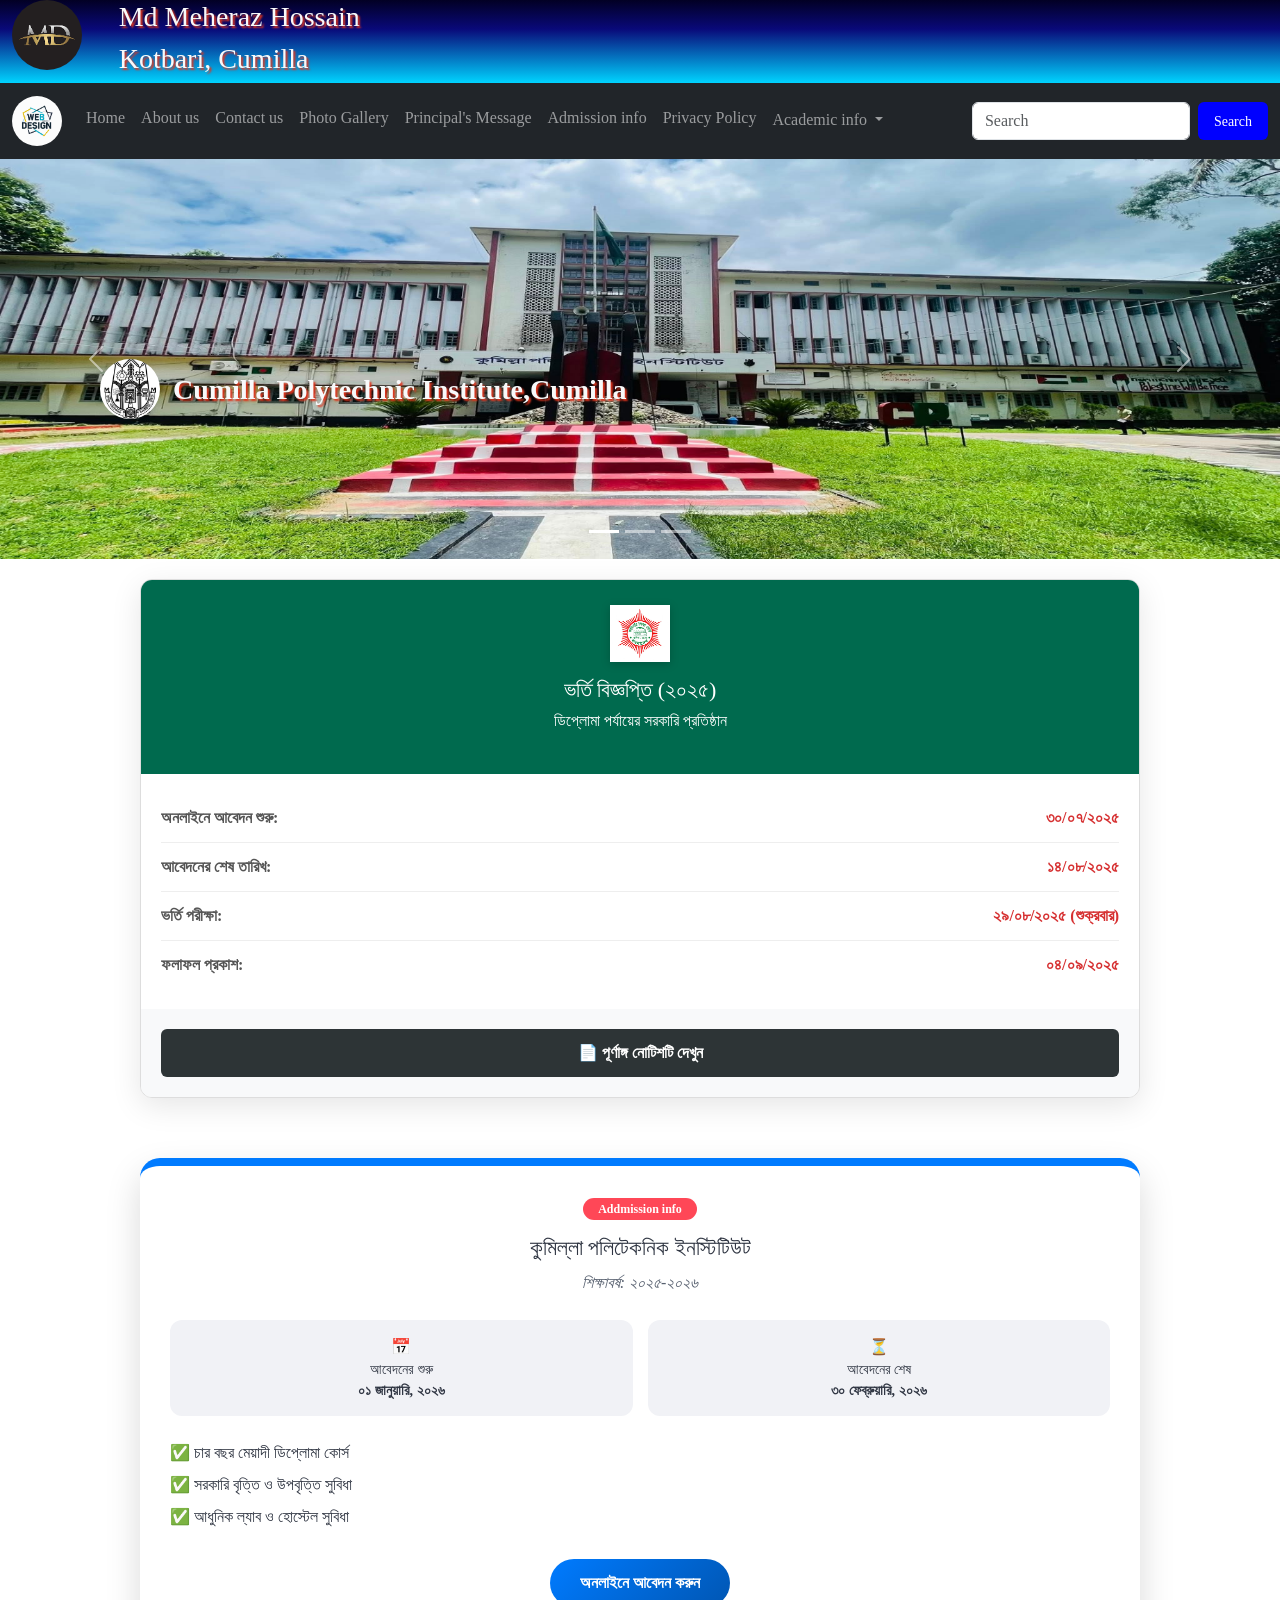
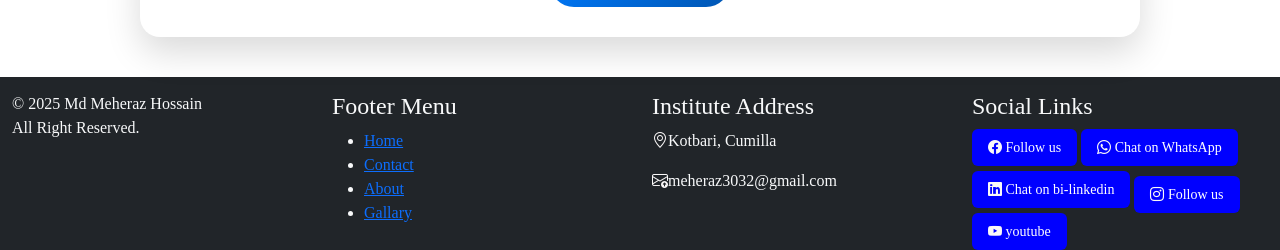
<file: Admission.html>
<!doctype html>
<html lang="en">

<head>
  <meta charset="utf-8">
  <meta name="viewport" content="width=device-width, initial-scale=1">
  <title>Project-01</title>
  <link rel="stylesheet" href="mehe.css">
  <link rel="stylesheet" href="https://cdn.jsdelivr.net/npm/bootstrap-icons@1.13.1/font/bootstrap-icons.min.css">
  <link href="https://cdn.jsdelivr.net/npm/bootstrap@5.3.8/dist/css/bootstrap.min.css" rel="stylesheet"
    integrity="sha384-sRIl4kxILFvY47J16cr9ZwB07vP4J8+LH7qKQnuqkuIAvNWLzeN8tE5YBujZqJLB" crossorigin="anonymous">

  <style>
    body {
      font-family: 'Times New Roman', Times, serif;
    }

    .card {
      width: 250px;
      background-color: #ffffff;
      border: 1px solid #dee2e6;
      border-radius: 12px;
      text-align: center;
      box-shadow: 0 3px 10px rgba(0, 0, 0, 0.1);
      padding-bottom: 15px;
      margin: 20px auto;
    }

    .card-header {
      background-color: blueviolet;
      color: #ffffff;
      font-size: 18px;
      font-weight: 600;
      padding: 10px;
      border-radius: 12px 12px 0 0;
    }

    .card img {
      width: 200px;
      height: 240px;
      border-radius: 10px;
      margin: 10px 24px;
    }

    .card h4 {
      font-size: 14px;
      margin: 10px 0;
      color: #333333;
    }

    .btn {
      background-color: blue;
      color: white;
      border: none;
      border-radius: 6px;
      padding: 8px 16px;
      cursor: pointer;
      font-size: 14px;
    }

    i.bi.bi {
      color: rgb(250, 248, 248);
    }

    i.bi-youtube {
      color: rgb(244, 247, 244);
    }

    .btn:hover {
      background-color: #00b4d8;
    }
  </style>
</head>



<body>
  <!-- Header Start Here -->
  <div class="container-fluid bgc">
    <div class="row">
      <div class="col-md-1">
        <img src="image/Logo.png" class="img-fluid rounded-pill" width="70" alt="">
      </div>
      <div class="col-md-11">
        <h3 class="text-light title">Md Meheraz Hossain</h3>
        <h3 class="text-light title">Kotbari, Cumilla</h3>
      </div>
    </div>
  </div>



  <!-- Navber Start Here -->
  <nav class="navbar navbar-expand-sm navbar-dark bg-dark canva  sticky-top mx-0">
    <div class="container-fluid">
      <a class="navbar-brand" href="javascript:void(0)"><img src="image/Logo-02.jpg" class="img-fluid rounded-pill"
          width="50" alt=""></a>
      <button class="navbar-toggler" type="button" data-bs-toggle="collapse" data-bs-target="#mynavbar">
        <span class="navbar-toggler-icon"></span>
      </button>
      <div class="collapse navbar-collapse" id="mynavbar">
        <ul class="navbar-nav me-auto">
          <li class="nav-item">
            <a class="nav-link" href="index.html">
              <h6>Home</h6>
            </a>
          </li>
          <li class="nav-item">
            <a class="nav-link" href="About.html">
              <h6>About us</h6>
            </a>
          </li>
          <li class="nav-item">
            <a class="nav-link" href="contact.html">
              <h6>Contact us</h6>
            </a>
          </li>
          <li class="nav-item">
            <a class="nav-link" href="photo-gallery.html">
              <h6>Photo Gallery</h6>
            </a>
          </li>
          <li class="nav-item">
            <a class="nav-link" href="principal.html">
              <h6>Principal's Message</h6>
            </a>
          <li class="nav-item">
            <a class="nav-link" href="Admission.html">
              <h6>Admission info</h6>
            </a>
          </li>
          <li class="nav-item">
            <a class="nav-link" href="privacy-policy.html">
              <h6>Privacy Policy</h6>
            </a>
          </li>
          <li class="nav-item dropdown">
            <a class="nav-link dropdown-toggle" href="#" role="button" data-bs-toggle="dropdown" aria-expanded="false">
              Academic info
            </a>
            <ul class="dropdown-menu">
              <li><a class="dropdown-item" href="calender.html">Academic Calender </a></li>
              <li><a class="dropdown-item" href="departments.html">Depertments</a></li>
              <li><a class="dropdown-item" href="faculty.html">Faculty Member</a></li>
              <li><a class="dropdown-item" href="Notice & News.html">Notice & News</a></li>
              <li>
                <hr class="dropdown-divider">
              </li>
              <li><a class="dropdown-item" href="#">Something else here</a></li>
            </ul>
          </li>
        </ul>
        <form class="d-flex">
          <input class="form-control me-2" type="text" placeholder="Search">
          <button class="btn btn-primary" type="button">Search</button>
        </form>
      </div>
    </div>
  </nav>
  <!-- Navber End Here -->



  <!-- Carousel -->
  <div class="position">
    <div id="demo" class="carousel slide banner" data-bs-ride="carousel">

      <!-- Indicators/dots -->
      <div class="carousel-indicators">
        <button type="button" data-bs-target="#demo" data-bs-slide-to="0" class="active"></button>
        <button type="button" data-bs-target="#demo" data-bs-slide-to="1"></button>
        <button type="button" data-bs-target="#demo" data-bs-slide-to="2"></button>
      </div>

      <!-- The slideshow/carousel -->
      <div class="carousel-inner logo_banner">
        <div class="carousel-item active">
          <img src="image/cpi1.jpg" alt="Los Angeles" class="d-block w-100" width="400" height="400">
        </div>
        <div class="carousel-item">
          <img src="image/cpi2.jpg" alt="Chicago" class="d-block w-100" width="400" height="400">
        </div>
        <div class="carousel-item">
          <img src="image/cpi3.jpg" alt="New York" class="d-block w-100" width="400" height="400">
        </div>
      </div>

      <!-- Left and right controls/icons -->
      <button class="carousel-control-prev" type="button" data-bs-target="#demo" data-bs-slide="prev">
        <span class="carousel-control-prev-icon"></span>
      </button>
      <button class="carousel-control-next" type="button" data-bs-target="#demo" data-bs-slide="next">
        <span class="carousel-control-next-icon"></span>
      </button>
    </div>

    <!-- Carousel end Here -->

    <div class="site_logo">
      <img src="image/Cumilla Logo.jpeg" width="60" height="60" class="img-fluid rounded-pill" alt="">
      <h3 class="text-light title">Cumilla Polytechnic Institute,Cumilla</h3>
    </div>
  </div>
  <div class="admission-wrapper">
    <div class="notice-card">
      <div class="card-top">
        <img src="image/BTEB.logo.jpg" alt="BTEB Logo" class="bteb-logo">
        <h3>ভর্তি বিজ্ঞপ্তি (২০২৫)</h3>
        <p>ডিপ্লোমা পর্যায়ের সরকারি প্রতিষ্ঠান</p>
      </div>

      <div class="card-content">
        <div class="info-row">
          <span class="label">অনলাইনে আবেদন শুরু:</span>
          <span class="value">৩০/০৭/২০২৫</span>
        </div>
        <div class="info-row">
          <span class="label">আবেদনের শেষ তারিখ:</span>
          <span class="value">১৪/০৮/২০২৫</span>
        </div>
        <div class="info-row">
          <span class="label">ভর্তি পরীক্ষা:</span>
          <span class="value">২৯/০৮/২০২৫ (শুক্রবার)</span>
        </div>
        <div class="info-row">
          <span class="label">ফলাফল প্রকাশ:</span>
          <span class="value">০৪/০৯/২০২৫</span>
        </div>
      </div>

      <div class="card-action">
        <a href="image/Govt_Polytechnic _Admission_Circular_2025.pdf" target="_blank" class="view-btn">
          📄 পূর্ণাঙ্গ নোটিশটি দেখুন
        </a>
      </div>
    </div>
  </div>

  <style>
    .admission-wrapper {
      display: flex;
      justify-content: center;
      padding: 20px;
    }

    .notice-card {
      background: #fff;
      width: 100%;
      max-width: 1000px;
      border-radius: 12px;
      box-shadow: 0 8px 30px rgba(0, 0, 0, 0.1);
      overflow: hidden;
      border: 1px solid #ddd;
    }

    .card-top {
      background: #006a4e;
      /* সবুজ থিম (সরকারি লোগোর সাথে মিল রেখে) */
      color: white;
      padding: 25px;
      text-align: center;
    }

    .bteb-logo {
      width: 60px;
      margin-bottom: 10px;
      filter: drop-shadow(0 2px 4px rgba(0, 0, 0, 0.2));
    }

    .card-top h3 {
      margin: 5px 0;
      font-size: 22px;
    }

    .card-content {
      padding: 20px;
    }

    .info-row {
      display: flex;
      justify-content: space-between;
      padding: 12px 0;
      border-bottom: 1px solid #eee;
    }

    .info-row:last-child {
      border-bottom: none;
    }

    .label {
      font-weight: 600;
      color: #555;
    }

    .value {
      color: #d63031;
      font-weight: bold;
    }

    .card-action {
      padding: 20px;
      background: #f8f9fa;
      text-align: center;
    }

    .view-btn {
      display: block;
      background: #2d3436;
      color: white;
      text-decoration: none;
      padding: 12px;
      border-radius: 6px;
      font-weight: bold;
      transition: 0.3s;
    }

    .view-btn:hover {
      background: #000;
      transform: scale(1.02);
    }
  </style>
  <div class="admission-container">
    <div class="admission-placard">
      <div class="badge">Addmission info</div>
      <h2 class="college-name">কুমিল্লা পলিটেকনিক ইনস্টিটিউট</h2>
      <p class="session-text">শিক্ষাবর্ষ: ২০২৫-২০২৬</p>

      <div class="info-grid">
        <div class="info-box">
          <span class="icon">📅</span>
          <p>আবেদনের শুরু<br><strong>০১ জানুয়ারি, ২০২৬</strong></p>
        </div>
        <div class="info-box">
          <span class="icon">⏳</span>
          <p>আবেদনের শেষ<br><strong>৩০ ফেব্রুয়ারি, ২০২৬</strong></p>
        </div>
      </div>

      <ul class="features">
        <li>✅ চার বছর মেয়াদী ডিপ্লোমা কোর্স</li>
        <li>✅ সরকারি বৃত্তি ও উপবৃত্তি সুবিধা</li>
        <li>✅ আধুনিক ল্যাব ও হোস্টেল সুবিধা</li>
      </ul>

      <a href="#" class="apply-now-btn">অনলাইনে আবেদন করুন</a>
    </div>
  </div>

  <style>
    .admission-container {
      display: flex;
      justify-content: center;
      align-items: center;
      padding: 40px 20px;
    }

    .admission-placard {
      background: #ffffff;
      width: 100%;
      max-width: 1000px;
      border-radius: 20px;
      box-shadow: 0 15px 35px rgba(0, 0, 0, 0.15);
      padding: 30px;
      text-align: center;
      position: relative;
      border-top: 8px solid #007bff;
      /* আপনার সাইডবারের কালারের সাথে মিল রেখে */
    }

    .badge {
      background: #ff4757;
      color: white;
      padding: 5px 15px;
      border-radius: 50px;
      display: inline-block;
      font-weight: bold;
      margin-bottom: 15px;
      animation: pulse 2s infinite;
    }

    @keyframes pulse {
      0% {
        transform: scale(1);
      }

      50% {
        transform: scale(1.05);
      }

      100% {
        transform: scale(1);
      }
    }

    .college-name {
      color: #2f3542;
      margin: 0 0 10px 0;
      font-size: 22px;
    }

    .session-text {
      color: #57606f;
      font-style: italic;
      margin-bottom: 25px;
    }

    .info-grid {
      display: grid;
      grid-template-columns: 1fr 1fr;
      gap: 15px;
      margin-bottom: 25px;
    }

    .info-box {
      background: #f1f2f6;
      padding: 15px;
      border-radius: 12px;
    }

    .info-box p {
      margin: 0;
      font-size: 14px;
      color: #2f3542;
    }

    .features {
      list-style: none;
      padding: 0;
      text-align: left;
      margin-bottom: 30px;
    }

    .features li {
      margin-bottom: 8px;
      color: #2f3542;
      font-weight: 500;
    }

    .apply-now-btn {
      background: linear-gradient(135deg, #007bff, #0056b3);
      color: white;
      text-decoration: none;
      padding: 12px 30px;
      border-radius: 30px;
      font-weight: bold;
      display: inline-block;
      transition: 0.3s;
    }

    .apply-now-btn:hover {
      transform: translateY(-3px);
      box-shadow: 0 5px 15px rgba(0, 123, 255, 0.4);
    }
  </style>
  <!-- Footer Start Here -->
  <div class="container-fluid bg-dark text-light">
    <div class="row">
      <div style="margin-top: 15px;" class="col-md-3">
        © 2025 Md Meheraz Hossain
        <div>All Right Reserved.</div>
      </div>
      <div style="margin-top: 15px;" class="col-md-3">
        <h4>Footer Menu</h4>
        <ul>

          <li><a href="index.html">Home</a></li>
          <li><a href="contact.html">Contact</a></li>
          <li><a href="about.html">About</a></li>
          <li><a href="photo-gallery.html">Gallary</a></li>
        </ul>
      </div>
      <div style="margin-top: 15px;" class="col-md-3">
        <h4>Institute Address</h4>
        <p><i class="bi bi-geo-alt"></i>Kotbari, Cumilla</p>
        <p><i class="bi bi-envelope-arrow-up"></i>meheraz3032@gmail.com</p>
      </div>
      <div style="margin-top: 15px;" class="col-md-3">

        <h4>Social Links</h4>

        <a href="https://www.facebook.com/me/" target="_blank" class="btn btn-success">
          <i class="bi bi-facebook"></i> Follow us</a>

        <a href="https://wa.me/+8801747613278" target="_blank" class="btn btn-success">
          <i class="bi bi-whatsapp"></i> Chat on WhatsApp</a>

        <a href="https://www.linkedin.com/in/mehe-raz-795b04396/" target="_blank" class="btn btn-success">
          <i class="bi bi-linkedin"></i> Chat on bi-linkedin</a>

        <a style="margin-top: 10px;" href="https://www.instagram.com/meheraz_hossan_30/?__pwa=1#" target="_blank"
          class="btn btn-success">
          <i class="bi bi-instagram"></i> Follow us</a>

        <a href="https://www.youtube.com/@Md.MeherazHossain-30" target="_blank" class="btn btn-success">
          <i class="bi bi-youtube"></i> youtube</a>

      </div>
    </div>
  </div>

  <script src="https://cdn.jsdelivr.net/npm/bootstrap@5.3.8/dist/js/bootstrap.bundle.min.js"
    integrity="sha384-FKyoEForCGlyvwx9Hj09JcYn3nv7wiPVlz7YYwJrWVcXK/BmnVDxM+D2scQbITxI"
    crossorigin="anonymous"></script>
</body>

</html>
</file>
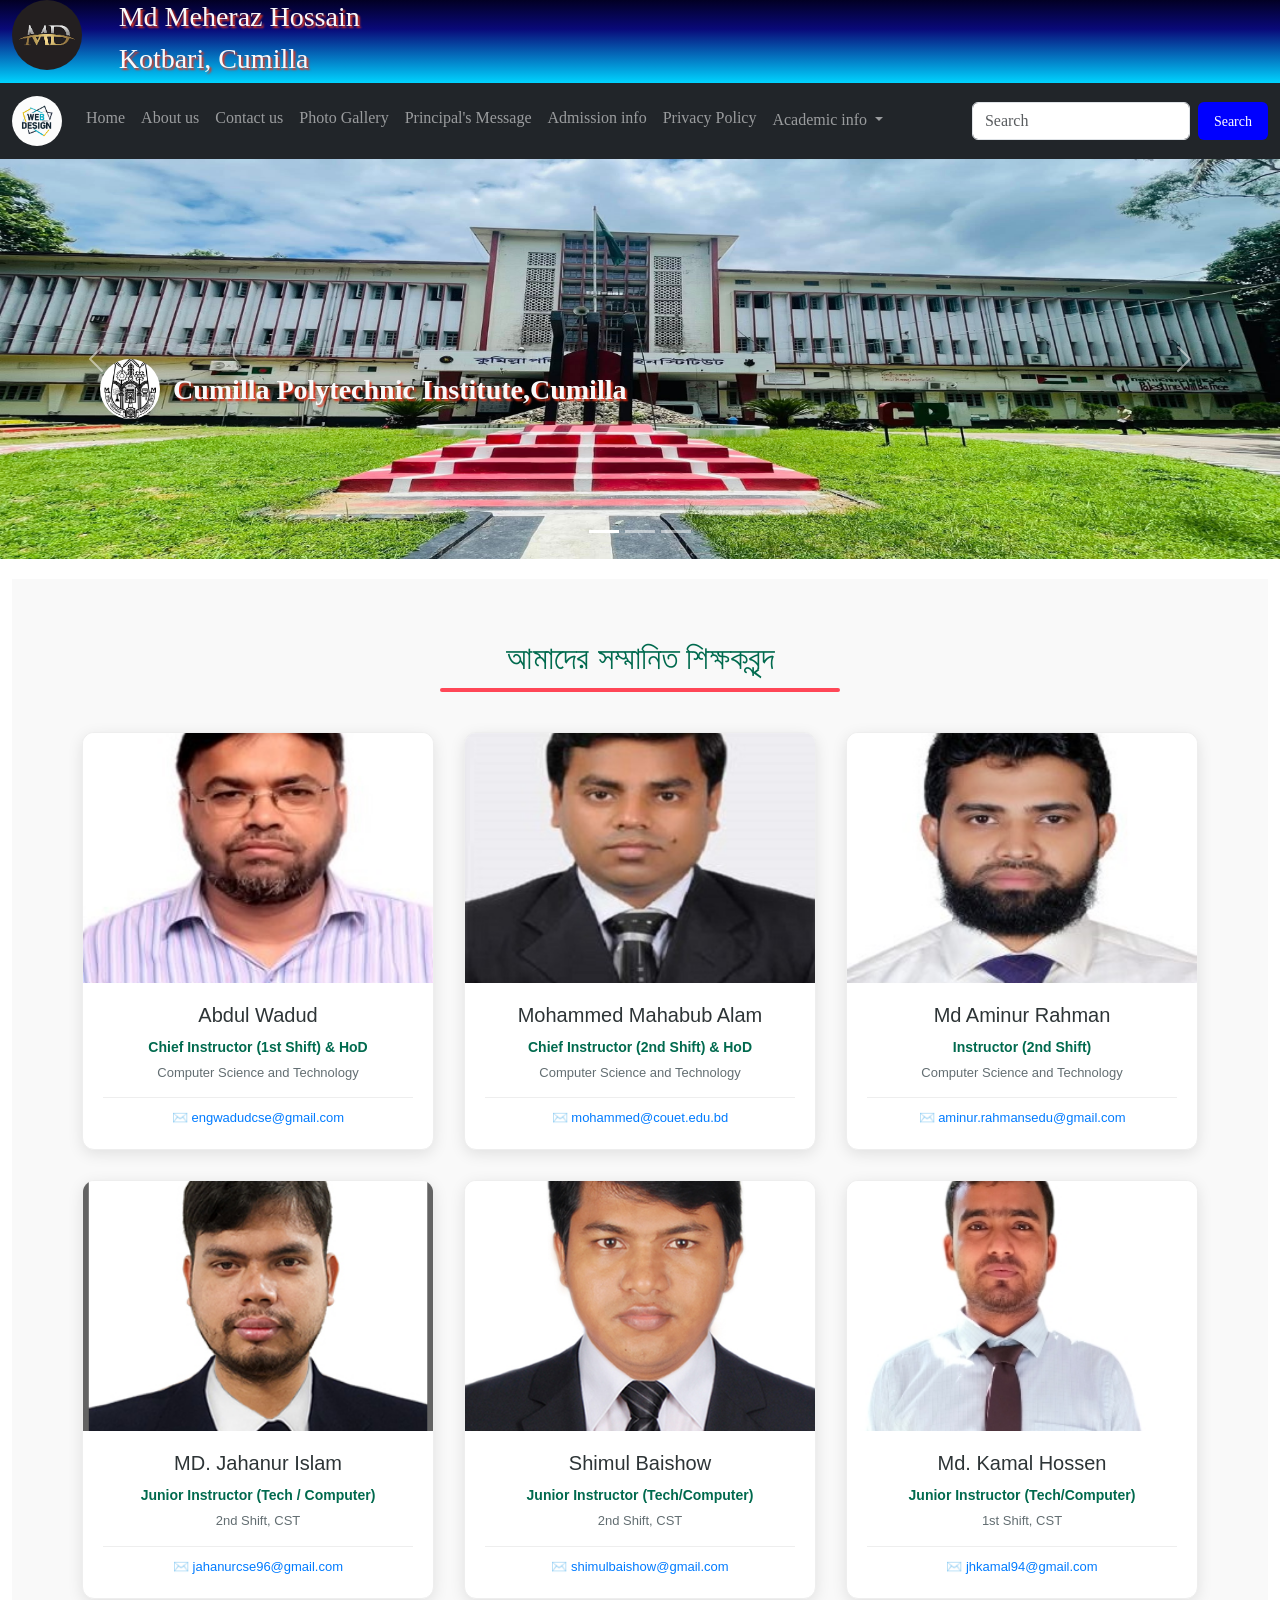
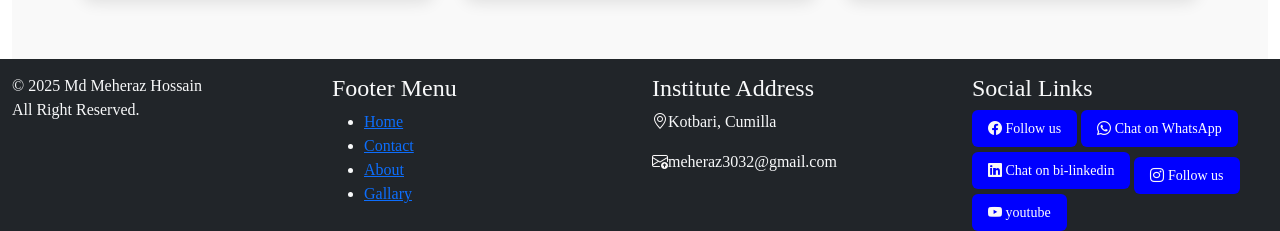
<file: faculty.html>
<!doctype html>
<html lang="en">

<head>
  <meta charset="utf-8">
  <meta name="viewport" content="width=device-width, initial-scale=1">
  <title>Project-01</title>
  <link rel="stylesheet" href="mehe.css">
  <link rel="stylesheet" href="https://cdnjs.cloudflare.com/ajax/libs/font-awesome/6.0.0/css/all.min.css">
  <link rel="stylesheet" href="https://cdn.jsdelivr.net/npm/bootstrap-icons@1.13.1/font/bootstrap-icons.min.css">
  <link href="https://cdn.jsdelivr.net/npm/bootstrap@5.3.8/dist/css/bootstrap.min.css" rel="stylesheet"
    integrity="sha384-sRIl4kxILFvY47J16cr9ZwB07vP4J8+LH7qKQnuqkuIAvNWLzeN8tE5YBujZqJLB" crossorigin="anonymous">

  <style>
    body {
      font-family: 'Times New Roman', Times, serif;
    }

    .card {
      width: 250px;
      background-color: #ffffff;
      border: 1px solid #dee2e6;
      border-radius: 12px;
      text-align: center;
      box-shadow: 0 3px 10px wheat;
      padding-bottom: 15px;
      margin: 20px auto;
    }

    .card-header {
      background-color: blueviolet;
      color: white;
      font-size: 18px;
      font-weight: 600;
      padding: 10px;
      border-radius: 12px 12px 0 0;
    }

    .card img {
      width: 80%;
      height: 240px;
      border-radius: 10px;
      margin: 10px 24px;
    }

    .card h4 {
      font-size: 14px;
      margin: 10px 0;
      color: #333333;
    }

    .btn {
      background-color: blue;
      color: white;
      border: none;
      border-radius: 6px;
      padding: 8px 16px;
      cursor: pointer;
      font-size: 14px;
    }

    i.bi.bi {
      color: rgb(250, 248, 248);
    }

    i.bi-youtube {
      color: rgb(244, 247, 244);
    }

    .btn:hover {
      background-color: #00b4d8;
    }
  </style>
</head>



<body>
  <!-- Header Start Here -->
  <div class="container-fluid bgc">
    <div class="row">
      <div class="col-md-1">
        <img src="image/Logo.png" class="img-fluid rounded-pill" width="70" alt="">
      </div>
      <div class="col-md-11">
        <h3 class="text-light title">Md Meheraz Hossain</h3>
        <h3 class="text-light title">Kotbari, Cumilla</h3>
      </div>
    </div>
  </div>



  <!-- Navber Start Here -->
  <nav class="navbar navbar-expand-sm navbar-dark bg-dark canva  sticky-top mx-0">
    <div class="container-fluid">
      <a class="navbar-brand" href="javascript:void(0)"><img src="image/Logo-02.jpg" class="img-fluid rounded-pill"
          width="50" alt=""></a>
      <button class="navbar-toggler" type="button" data-bs-toggle="collapse" data-bs-target="#mynavbar">
        <span class="navbar-toggler-icon"></span>
      </button>
      <div class="collapse navbar-collapse" id="mynavbar">
        <ul class="navbar-nav me-auto">
          <li class="nav-item">
            <a class="nav-link" href="index.html">
              <h6>Home</h6>
            </a>
          </li>
          <li class="nav-item">
            <a class="nav-link" href="About.html">
              <h6>About us</h6>
            </a>
          </li>
          <li class="nav-item">
            <a class="nav-link" href="contact.html">
              <h6>Contact us</h6>
            </a>
          </li>
          <li class="nav-item">
            <a class="nav-link" href="photo-gallery.html">
              <h6>Photo Gallery</h6>
            </a>
          </li>
          <li class="nav-item">
            <a class="nav-link" href="principal.html">
              <h6>Principal's Message</h6>
            </a>
          </li>
          <li class="nav-item">
            <a class="nav-link" href="Admission.html">
              <h6>Admission info</h6>
            </a>
          </li>
          <li class="nav-item">
            <a class="nav-link" href="privacy-policy.html">
              <h6>Privacy Policy</h6>
            </a>
          </li>
          <li class="nav-item dropdown">
            <a class="nav-link dropdown-toggle" href="#" role="button" data-bs-toggle="dropdown" aria-expanded="false">
              Academic info
            </a>

            <ul class="dropdown-menu">
              <li><a class="dropdown-item" href="calender.html">Academic Calender </a></li>
              <li><a class="dropdown-item" href="departments.html">Depertments</a></li>
              <li><a class="dropdown-item" href="faculty.html">Faculty Member</a></li>
              <li><a class="dropdown-item" href="Notice & News.html">Notice & News</a></li>
              <li>
                <hr class="dropdown-divider">
              </li>
              <li><a class="dropdown-item" href="#">Something else here</a></li>
            </ul>
          </li>
        </ul>

        <form class="d-flex">
          <input class="form-control me-2" type="text" placeholder="Search">
          <button class="btn btn-primary" type="button">Search</button>
        </form>
      </div>
    </div>
  </nav>
  <!-- Navber End Here -->



  <!-- Carousel -->
  <div class="position">
    <div id="demo" class="carousel slide banner" data-bs-ride="carousel">

      <!-- Indicators/dots -->
      <div class="carousel-indicators">
        <button type="button" data-bs-target="#demo" data-bs-slide-to="0" class="active"></button>
        <button type="button" data-bs-target="#demo" data-bs-slide-to="1"></button>
        <button type="button" data-bs-target="#demo" data-bs-slide-to="2"></button>
      </div>

      <!-- The slideshow/carousel -->
      <div class="carousel-inner logo_banner">
        <div class="carousel-item active">
          <img src="image/cpi1.jpg" alt="Los Angeles" class="d-block w-100" width="400" height="400">
        </div>
        <div class="carousel-item">
          <img src="image/cpi2.jpg" alt="Chicago" class="d-block w-100" width="400" height="400">
        </div>
        <div class="carousel-item">
          <img src="image/cpi3.jpg" alt="New York" class="d-block w-100" width="400" height="400">
        </div>
      </div>

      <!-- Left and right controls/icons -->
      <button class="carousel-control-prev" type="button" data-bs-target="#demo" data-bs-slide="prev">
        <span class="carousel-control-prev-icon"></span>
      </button>
      <button class="carousel-control-next" type="button" data-bs-target="#demo" data-bs-slide="next">
        <span class="carousel-control-next-icon"></span>
      </button>
    </div>

    <!-- Carousel end Here -->

    <div class="site_logo">
      <img src="image/Cumilla Logo.jpeg" width="60" height="60" class="img-fluid rounded-pill" alt="">
      <h3 class="text-light title">Cumilla Polytechnic Institute,Cumilla </h3>
    </div>
  </div>

  <div class="container-fluid" style="margin-top: 20px;">
            <div class="row">
                <div class="col-sm-12">
                    <div class="faculty-section">
    <div class="container">
        <h2 class="section-title">আমাদের সম্মানিত শিক্ষকবৃন্দ</h2>
        <div class="underline"></div>

        <div class="faculty-grid">
            <div class="faculty-card">
                <div class="image-box">
                    <img src="image/wadud.sir.jpg" alt="Abdul Wadud">
                </div>
                <div class="faculty-info">
                    <h3>Abdul Wadud</h3>
                    <p class="role">Chief Instructor (1st Shift) & HoD</p>
                    <p class="dept">Computer Science and Technology</p>
                    <a href="mailto:engwadudcse@gmail.com" class="email-link">✉️ engwadudcse@gmail.com</a>
                </div>
            </div>

            <div class="faculty-card">
                <div class="image-box">
                    <img src="image/mahbub.sir.jpg" alt="Mohammed Mahabub Alam">
                </div>
                <div class="faculty-info">
                    <h3>Mohammed Mahabub Alam</h3>
                    <p class="role">Chief Instructor (2nd Shift) & HoD</p>
                    <p class="dept">Computer Science and Technology</p>
                    <a href="mailto:mohammed@couet.edu.bd" class="email-link">✉️ mohammed@couet.edu.bd</a>
                </div>
            </div>

            <div class="faculty-card">
                <div class="image-box">
                    <img src="image/amin.sir.jpg" alt="Md Aminur Rahman">
                </div>
                <div class="faculty-info">
                    <h3>Md Aminur Rahman</h3>
                    <p class="role">Instructor (2nd Shift)</p>
                    <p class="dept">Computer Science and Technology</p>
                    <a href="mailto:aminur.rahmansedu@gmail.com" class="email-link">✉️ aminur.rahmansedu@gmail.com</a>
                </div>
            </div>

            <div class="faculty-card">
                <div class="image-box">
                    <img src="image/jahanur.sir.jpg" alt="MD. Jahanur Islam">
                </div>
                <div class="faculty-info">
                    <h3>MD. Jahanur Islam</h3>
                    <p class="role">Junior Instructor (Tech / Computer)</p>
                    <p class="dept">2nd Shift, CST</p>
                    <a href="mailto:jahanurcse96@gmail.com" class="email-link">✉️ jahanurcse96@gmail.com</a>
                </div>
            </div>

            <div class="faculty-card">
                <div class="image-box">
                    <img src="image/shimul.sir.jpg" alt="Shimul Baishow">
                </div>
                <div class="faculty-info">
                    <h3>Shimul Baishow</h3>
                    <p class="role">Junior Instructor (Tech/Computer)</p>
                    <p class="dept">2nd Shift, CST</p>
                    <a href="mailto:shimulbaishow@gmail.com" class="email-link">✉️ shimulbaishow@gmail.com</a>
                </div>
            </div>

            <div class="faculty-card">
                <div class="image-box">
                    <img src="image/kamal.sir.jpg" alt="Md. Kamal Hossen">
                </div>
                <div class="faculty-info">
                    <h3>Md. Kamal Hossen</h3>
                    <p class="role">Junior Instructor (Tech/Computer)</p>
                    <p class="dept">1st Shift, CST</p>
                    <a href="mailto:jhkamal94@gmail.com" class="email-link">✉️ jhkamal94@gmail.com</a>
                </div>
            </div>
        </div>
    </div>
</div>
                    </div>

                    <style>
    .faculty-section {
        padding: 60px 20px;
        background-color: #f9f9f9;
        font-family: 'Segoe UI', Tahoma, Geneva, Verdana, sans-serif;
    }

    .section-title {
        text-align: center;
        color: #006a4e;
        font-size: 32px;
        margin-bottom: 10px;
    }

    .underline {
        width: 400px;
        height: 4px;
        background: #ff4757;
        margin: 0 auto 40px;
        border-radius: 2px;
    }

    .faculty-grid {
        display: grid;
        grid-template-columns: repeat(auto-fit, minmax(280px, 1fr));
        gap: 30px;
        max-width: 1200px;
        margin: 0 auto;
    }

    .faculty-card {
        background: #fff;
        border-radius: 12px;
        overflow: hidden;
        box-shadow: 0 4px 15px rgba(0,0,0,0.1);
        transition: transform 0.3s ease, box-shadow 0.3s ease;
        text-align: center;
        border: 1px solid #eee;
    }

    .faculty-card:hover {
        transform: translateY(-10px);
        box-shadow: 0 10px 25px rgba(0,0,0,0.15);
    }

    .image-box {
        width: 100%;
        height: 250px;
        overflow: hidden;
        background: #f0f0f0;
    }

    .image-box img {
        width: 100%;
        height: 100%;
        object-fit: cover; /* ছবি যেন ফেটে না যায় বা চ্যাপ্টা না হয় */
        transition: transform 0.5s ease;
    }

    .faculty-card:hover .image-box img {
        transform: scale(1.1);
    }

    .faculty-info {
        padding: 20px;
    }

    .faculty-info h3 {
        margin: 0 0 10px;
        font-size: 20px;
        color: #2d3436;
    }

    .role {
        color: #006a4e;
        font-weight: bold;
        margin: 0;
        font-size: 14px;
    }

    .dept {
        color: #636e72;
        font-size: 13px;
        margin: 5px 0 15px;
    }

    .email-link {
        display: inline-block;
        color: #007bff;
        text-decoration: none;
        font-size: 13px;
        border-top: 1px solid #eee;
        padding-top: 10px;
        width: 100%;
    }

    .email-link:hover {
        color: #0056b3;
        text-decoration: underline;
    }

    /* মোবাইল স্ক্রিনের জন্য */
    @media (max-width: 600px) {
        .faculty-grid {
            grid-template-columns: 1fr;
        }
    }
</style>

  <!-- Footer Start Here -->
  <div class="container-fluid bg-dark text-light">
    <div class="row">
      <div style="margin-top: 15px;" class="col-md-3">
        © 2025 Md Meheraz Hossain
        <div>All Right Reserved.</div>
      </div>
      <div style="margin-top: 15px;" class="col-md-3">
        <h4>Footer Menu</h4>
        <ul>

          <li><a href="index.html">Home</a></li>
          <li><a href="contact.html">Contact</a></li>
          <li><a href="about.html">About</a></li>
          <li><a href="photo-gallery.html">Gallary</a></li>
        </ul>
      </div>
      <div style="margin-top: 15px;" class="col-md-3">
        <h4>Institute Address</h4>
        <p><i class="bi bi-geo-alt"></i>Kotbari, Cumilla</p>
        <p><i class="bi bi-envelope-arrow-up"></i>meheraz3032@gmail.com</p>
      </div>
      <div style="margin-top: 15px;" class="col-md-3">

        <h4>Social Links</h4>

        <a href="https://www.facebook.com/me/" target="_blank" class="btn btn-success">
          <i class="bi bi-facebook"></i> Follow us</a>

        <a href="https://wa.me/+8801747613278" target="_blank" class="btn btn-success">
          <i class="bi bi-whatsapp"></i> Chat on WhatsApp</a>

        <a href="https://www.linkedin.com/in/mehe-raz-795b04396/" target="_blank" class="btn btn-success">
          <i class="bi bi-linkedin"></i> Chat on bi-linkedin</a>

        <a style="margin-top: 10px;" href="https://www.instagram.com/meheraz_hossan_30/?__pwa=1#" target="_blank"
          class="btn btn-success">
          <i class="bi bi-instagram"></i> Follow us</a>

        <a href="https://www.youtube.com/@Md.MeherazHossain-30" target="_blank" class="btn btn-success">
          <i class="bi bi-youtube"></i> youtube</a>

      </div>
    </div>
  </div>

  <script src="https://cdn.jsdelivr.net/npm/bootstrap@5.3.8/dist/js/bootstrap.bundle.min.js"
    integrity="sha384-FKyoEForCGlyvwx9Hj09JcYn3nv7wiPVlz7YYwJrWVcXK/BmnVDxM+D2scQbITxI"
    crossorigin="anonymous"></script>
</body>

</html>
</file>
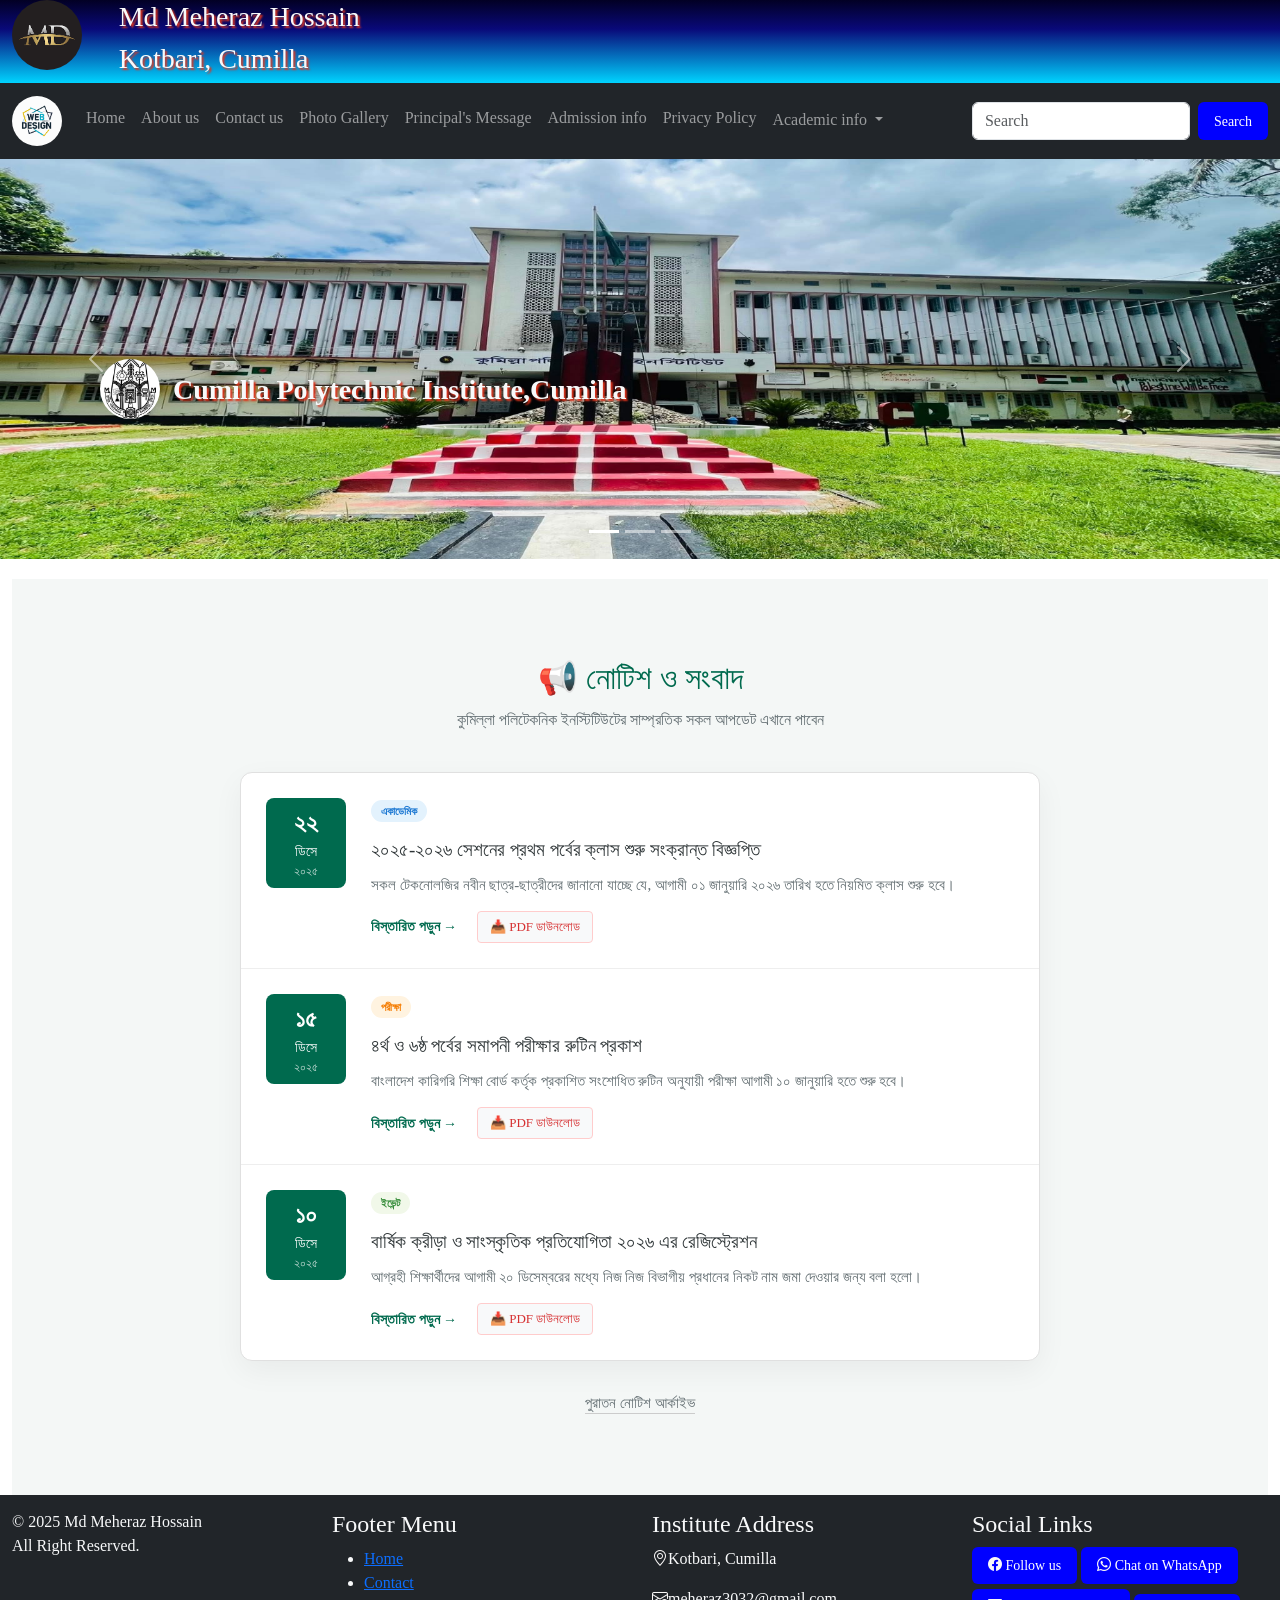
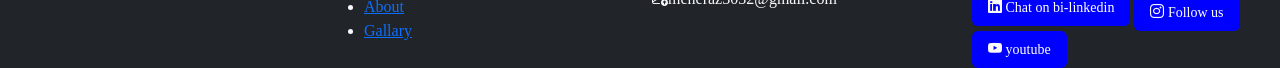
<file: Notice & News.html>
<!doctype html>
<html lang="en">

<head>
  <meta charset="utf-8">
  <meta name="viewport" content="width=device-width, initial-scale=1">
  <title>Project-01</title>
  <link rel="stylesheet" href="mehe.css">
  <link rel="stylesheet" href="https://cdnjs.cloudflare.com/ajax/libs/font-awesome/6.0.0/css/all.min.css">
  <link rel="stylesheet" href="https://cdn.jsdelivr.net/npm/bootstrap-icons@1.13.1/font/bootstrap-icons.min.css">
  <link href="https://cdn.jsdelivr.net/npm/bootstrap@5.3.8/dist/css/bootstrap.min.css" rel="stylesheet"
    integrity="sha384-sRIl4kxILFvY47J16cr9ZwB07vP4J8+LH7qKQnuqkuIAvNWLzeN8tE5YBujZqJLB" crossorigin="anonymous">

  <style>
    body {
      font-family: 'Times New Roman', Times, serif;
    }

    .card {
      width: 250px;
      background-color: #ffffff;
      border: 1px solid #dee2e6;
      border-radius: 12px;
      text-align: center;
      box-shadow: 0 3px 10px wheat;
      padding-bottom: 15px;
      margin: 20px auto;
    }

    .card-header {
      background-color: blueviolet;
      color: white;
      font-size: 18px;
      font-weight: 600;
      padding: 10px;
      border-radius: 12px 12px 0 0;
    }

    .card img {
      width: 80%;
      height: 240px;
      border-radius: 10px;
      margin: 10px 24px;
    }

    .card h4 {
      font-size: 14px;
      margin: 10px 0;
      color: #333333;
    }

    .btn {
      background-color: blue;
      color: white;
      border: none;
      border-radius: 6px;
      padding: 8px 16px;
      cursor: pointer;
      font-size: 14px;
    }

    i.bi.bi {
      color: rgb(250, 248, 248);
    }

    i.bi-youtube {
      color: rgb(244, 247, 244);
    }

    .btn:hover {
      background-color: #00b4d8;
    }
  </style>
</head>



<body>
  <!-- Header Start Here -->
  <div class="container-fluid bgc">
    <div class="row">
      <div class="col-md-1">
        <img src="image/Logo.png" class="img-fluid rounded-pill" width="70" alt="">
      </div>
      <div class="col-md-11">
        <h3 class="text-light title">Md Meheraz Hossain</h3>
        <h3 class="text-light title">Kotbari, Cumilla</h3>
      </div>
    </div>
  </div>



  <!-- Navber Start Here -->
  <nav class="navbar navbar-expand-sm navbar-dark bg-dark canva  sticky-top mx-0">
    <div class="container-fluid">
      <a class="navbar-brand" href="javascript:void(0)"><img src="image/Logo-02.jpg" class="img-fluid rounded-pill"
          width="50" alt=""></a>
      <button class="navbar-toggler" type="button" data-bs-toggle="collapse" data-bs-target="#mynavbar">
        <span class="navbar-toggler-icon"></span>
      </button>
      <div class="collapse navbar-collapse" id="mynavbar">
        <ul class="navbar-nav me-auto">
          <li class="nav-item">
            <a class="nav-link" href="index.html">
              <h6>Home</h6>
            </a>
          </li>
          <li class="nav-item">
            <a class="nav-link" href="About.html">
              <h6>About us</h6>
            </a>
          </li>
          <li class="nav-item">
            <a class="nav-link" href="contact.html">
              <h6>Contact us</h6>
            </a>
          </li>
          <li class="nav-item">
            <a class="nav-link" href="photo-gallery.html">
              <h6>Photo Gallery</h6>
            </a>
          </li>
          <li class="nav-item">
            <a class="nav-link" href="principal.html">
              <h6>Principal's Message</h6>
            </a>
          </li>
          <li class="nav-item">
            <a class="nav-link" href="Admission.html">
              <h6>Admission info</h6>
            </a>
          </li>
          <li class="nav-item">
            <a class="nav-link" href="privacy-policy.html">
              <h6>Privacy Policy</h6>
            </a>
          </li>
          <li class="nav-item dropdown">
            <a class="nav-link dropdown-toggle" href="#" role="button" data-bs-toggle="dropdown" aria-expanded="false">
              Academic info
            </a>

            <ul class="dropdown-menu">
              <li><a class="dropdown-item" href="calender.html">Academic Calender </a></li>
              <li><a class="dropdown-item" href="departments.html">Depertments</a></li>
              <li><a class="dropdown-item" href="faculty.html">Faculty Member</a></li>
              <li><a class="dropdown-item" href="Notice & News.html">Notice & News</a></li>
              <li>
                <hr class="dropdown-divider">
              </li>
              <li><a class="dropdown-item" href="#">Something else here</a></li>
            </ul>
          </li>
        </ul>

        <form class="d-flex">
          <input class="form-control me-2" type="text" placeholder="Search">
          <button class="btn btn-primary" type="button">Search</button>
        </form>
      </div>
    </div>
  </nav>
  <!-- Navber End Here -->



  <!-- Carousel -->
  <div class="position">
    <div id="demo" class="carousel slide banner" data-bs-ride="carousel">

      <!-- Indicators/dots -->
      <div class="carousel-indicators">
        <button type="button" data-bs-target="#demo" data-bs-slide-to="0" class="active"></button>
        <button type="button" data-bs-target="#demo" data-bs-slide-to="1"></button>
        <button type="button" data-bs-target="#demo" data-bs-slide-to="2"></button>
      </div>

      <!-- The slideshow/carousel -->
      <div class="carousel-inner logo_banner">
        <div class="carousel-item active">
          <img src="image/cpi1.jpg" alt="Los Angeles" class="d-block w-100" width="400" height="400">
        </div>
        <div class="carousel-item">
          <img src="image/cpi2.jpg" alt="Chicago" class="d-block w-100" width="400" height="400">
        </div>
        <div class="carousel-item">
          <img src="image/cpi3.jpg" alt="New York" class="d-block w-100" width="400" height="400">
        </div>
      </div>

      <!-- Left and right controls/icons -->
      <button class="carousel-control-prev" type="button" data-bs-target="#demo" data-bs-slide="prev">
        <span class="carousel-control-prev-icon"></span>
      </button>
      <button class="carousel-control-next" type="button" data-bs-target="#demo" data-bs-slide="next">
        <span class="carousel-control-next-icon"></span>
      </button>
    </div>

    <!-- Carousel end Here -->

    <div class="site_logo">
      <img src="image/Cumilla Logo.jpeg" width="60" height="60" class="img-fluid rounded-pill" alt="">
      <h3 class="text-light title">Cumilla Polytechnic Institute,Cumilla </h3>
    </div>
  </div>
  <!-- Main Content Start Here -->
  <div class="container-fluid" style="margin-top: 20px;">
    <div class="row">
      <div class="col-sm-12">
        <div class="notice-news-section">
          <div class="container">
            <div class="news-header">
              <h2><span class="icon">📢</span> নোটিশ ও সংবাদ</h2>
              <p>কুমিল্লা পলিটেকনিক ইনস্টিটিউটের সাম্প্রতিক সকল আপডেট এখানে পাবেন</p>
            </div>

            <div class="notice-board-card">

              <div class="notice-entry">
                <div class="date-badge">
                  <span class="day">২২</span>
                  <span class="month">ডিসে</span>
                  <span class="year">২০২৫</span>
                </div>
                <div class="notice-details">
                  <span class="category-tag academic">একাডেমিক</span>
                  <h3>২০২৫-২০২৬ সেশনের প্রথম পর্বের ক্লাস শুরু সংক্রান্ত বিজ্ঞপ্তি</h3>
                  <p>সকল টেকনোলজির নবীন ছাত্র-ছাত্রীদের জানানো যাচ্ছে যে, আগামী ০১ জানুয়ারি ২০২৬ তারিখ হতে নিয়মিত
                    ক্লাস শুরু হবে।</p>
                  <div class="notice-actions">
                    <a href="#" class="view-link">বিস্তারিত পড়ুন →</a>
                    <a href="#" class="download-pdf">📥 PDF ডাউনলোড</a>
                  </div>
                </div>
              </div>

              <div class="notice-entry">
                <div class="date-badge">
                  <span class="day">১৫</span>
                  <span class="month">ডিসে</span>
                  <span class="year">২০২৫</span>
                </div>
                <div class="notice-details">
                  <span class="category-tag exam">পরীক্ষা</span>
                  <h3>৪র্থ ও ৬ষ্ঠ পর্বের সমাপনী পরীক্ষার রুটিন প্রকাশ</h3>
                  <p>বাংলাদেশ কারিগরি শিক্ষা বোর্ড কর্তৃক প্রকাশিত সংশোধিত রুটিন অনুযায়ী পরীক্ষা আগামী ১০ জানুয়ারি হতে
                    শুরু হবে।</p>
                  <div class="notice-actions">
                    <a href="#" class="view-link">বিস্তারিত পড়ুন →</a>
                    <a href="#" class="download-pdf">📥 PDF ডাউনলোড</a>
                  </div>
                </div>
              </div>

              <div class="notice-entry">
                <div class="date-badge">
                  <span class="day">১০</span>
                  <span class="month">ডিসে</span>
                  <span class="year">২০২৫</span>
                </div>
                <div class="notice-details">
                  <span class="category-tag event">ইভেন্ট</span>
                  <h3>বার্ষিক ক্রীড়া ও সাংস্কৃতিক প্রতিযোগিতা ২০২৬ এর রেজিস্ট্রেশন</h3>
                  <p>আগ্রহী শিক্ষার্থীদের আগামী ২০ ডিসেম্বরের মধ্যে নিজ নিজ বিভাগীয় প্রধানের নিকট নাম জমা দেওয়ার জন্য
                    বলা হলো।</p>
                  <div class="notice-actions">
                    <a href="#" class="view-link">বিস্তারিত পড়ুন →</a>
                    <a href="#" class="download-pdf">📥 PDF ডাউনলোড</a>
                  </div>
                </div>
              </div>

            </div>
            <div class="load-more">
              <a href="#" class="old-notice-btn">পুরাতন নোটিশ আর্কাইভ</a>
            </div>
          </div>
        </div>
      </div>
      <style>
        .notice-news-section {
          padding: 80px 20px;
          background-color: #f4f7f6;
        }

        .news-header {
          text-align: center;
          margin-bottom: 40px;
        }

        .news-header h2 {
          color: #006a4e;
          font-size: 32px;
          margin-bottom: 10px;
        }

        .news-header p {
          color: #636e72;
          font-size: 16px;
        }

        .notice-board-card {
          background: #ffffff;
          max-width: 800px;
          margin: 0 auto;
          border-radius: 12px;
          box-shadow: 0 10px 30px rgba(0, 0, 0, 0.05);
          overflow: hidden;
          border: 1px solid #e0e0e0;
        }

        .notice-entry {
          display: flex;
          padding: 25px;
          border-bottom: 1px solid #eee;
          transition: background 0.3s;
        }

        .notice-entry:last-child {
          border-bottom: none;
        }

        .notice-entry:hover {
          background-color: #fcfdfe;
        }

        /* ডেট ব্যাজ ডিজাইন */
        .date-badge {
          min-width: 80px;
          height: 90px;
          background: #006a4e;
          color: white;
          display: flex;
          flex-direction: column;
          align-items: center;
          justify-content: center;
          border-radius: 8px;
          margin-right: 25px;
        }

        .date-badge .day {
          font-size: 24px;
          font-weight: bold;
        }

        .date-badge .month {
          font-size: 14px;
          text-transform: uppercase;
        }

        .date-badge .year {
          font-size: 12px;
          opacity: 0.8;
        }

        /* ডিটেইলস অংশ */
        .notice-details {
          flex-grow: 1;
        }

        .category-tag {
          font-size: 11px;
          padding: 3px 10px;
          border-radius: 20px;
          text-transform: uppercase;
          font-weight: bold;
          margin-bottom: 10px;
          display: inline-block;
        }

        .academic {
          background: #e3f2fd;
          color: #1976d2;
        }

        .exam {
          background: #fff3e0;
          color: #f57c00;
        }

        .event {
          background: #f1f8e9;
          color: #388e3c;
        }

        .notice-details h3 {
          margin: 5px 0 10px;
          font-size: 19px;
          color: #2d3436;
          line-height: 1.4;
        }

        .notice-details p {
          color: #636e72;
          font-size: 15px;
          margin-bottom: 15px;
        }

        /* অ্যাকশন বাটন */
        .notice-actions {
          display: flex;
          gap: 20px;
          align-items: center;
        }

        .view-link {
          color: #006a4e;
          text-decoration: none;
          font-weight: bold;
          font-size: 14px;
        }

        .download-pdf {
          background: #f8f9fa;
          color: #d63031;
          padding: 5px 12px;
          border-radius: 4px;
          text-decoration: none;
          font-size: 13px;
          border: 1px solid #ffcccc;
          transition: 0.3s;
        }

        .download-pdf:hover {
          background: #d63031;
          color: white;
        }

        .load-more {
          text-align: center;
          margin-top: 30px;
        }

        .old-notice-btn {
          text-decoration: none;
          color: #636e72;
          font-size: 15px;
          border-bottom: 1px solid #ccc;
          padding-bottom: 2px;
        }

        /* মোবাইল স্ক্রিনের জন্য */
        @media (max-width: 600px) {
          .notice-entry {
            flex-direction: column;
          }

          .date-badge {
            margin-bottom: 15px;
            width: 60px;
            height: 70px;
          }

          .notice-actions {
            flex-direction: column;
            align-items: flex-start;
            gap: 10px;
          }
        }
      </style>
      <!-- Footer Start Here -->
      <div class="container-fluid bg-dark text-light">
        <div class="row">
          <div style="margin-top: 15px;" class="col-md-3">
            © 2025 Md Meheraz Hossain
            <div>All Right Reserved.</div>
          </div>
          <div style="margin-top: 15px;" class="col-md-3">
            <h4>Footer Menu</h4>
            <ul>

              <li><a href="index.html">Home</a></li>
              <li><a href="contact.html">Contact</a></li>
              <li><a href="about.html">About</a></li>
              <li><a href="photo-gallery.html">Gallary</a></li>
            </ul>
          </div>
          <div style="margin-top: 15px;" class="col-md-3">
            <h4>Institute Address</h4>
            <p><i class="bi bi-geo-alt"></i>Kotbari, Cumilla</p>
            <p><i class="bi bi-envelope-arrow-up"></i>meheraz3032@gmail.com</p>
          </div>
          <div style="margin-top: 15px;" class="col-md-3">

            <h4>Social Links</h4>

            <a href="https://www.facebook.com/me/" target="_blank" class="btn btn-success">
              <i class="bi bi-facebook"></i> Follow us</a>

            <a href="https://wa.me/+8801747613278" target="_blank" class="btn btn-success">
              <i class="bi bi-whatsapp"></i> Chat on WhatsApp</a>

            <a href="https://www.linkedin.com/in/mehe-raz-795b04396/" target="_blank" class="btn btn-success">
              <i class="bi bi-linkedin"></i> Chat on bi-linkedin</a>

            <a style="margin-top: 10px;" href="https://www.instagram.com/meheraz_hossan_30/?__pwa=1#" target="_blank"
              class="btn btn-success">
              <i class="bi bi-instagram"></i> Follow us</a>

            <a href="https://www.youtube.com/@Md.MeherazHossain-30" target="_blank" class="btn btn-success">
              <i class="bi bi-youtube"></i> youtube</a>

          </div>
        </div>
      </div>

      <script src="https://cdn.jsdelivr.net/npm/bootstrap@5.3.8/dist/js/bootstrap.bundle.min.js"
        integrity="sha384-FKyoEForCGlyvwx9Hj09JcYn3nv7wiPVlz7YYwJrWVcXK/BmnVDxM+D2scQbITxI"
        crossorigin="anonymous"></script>
</body>

</html>
</file>
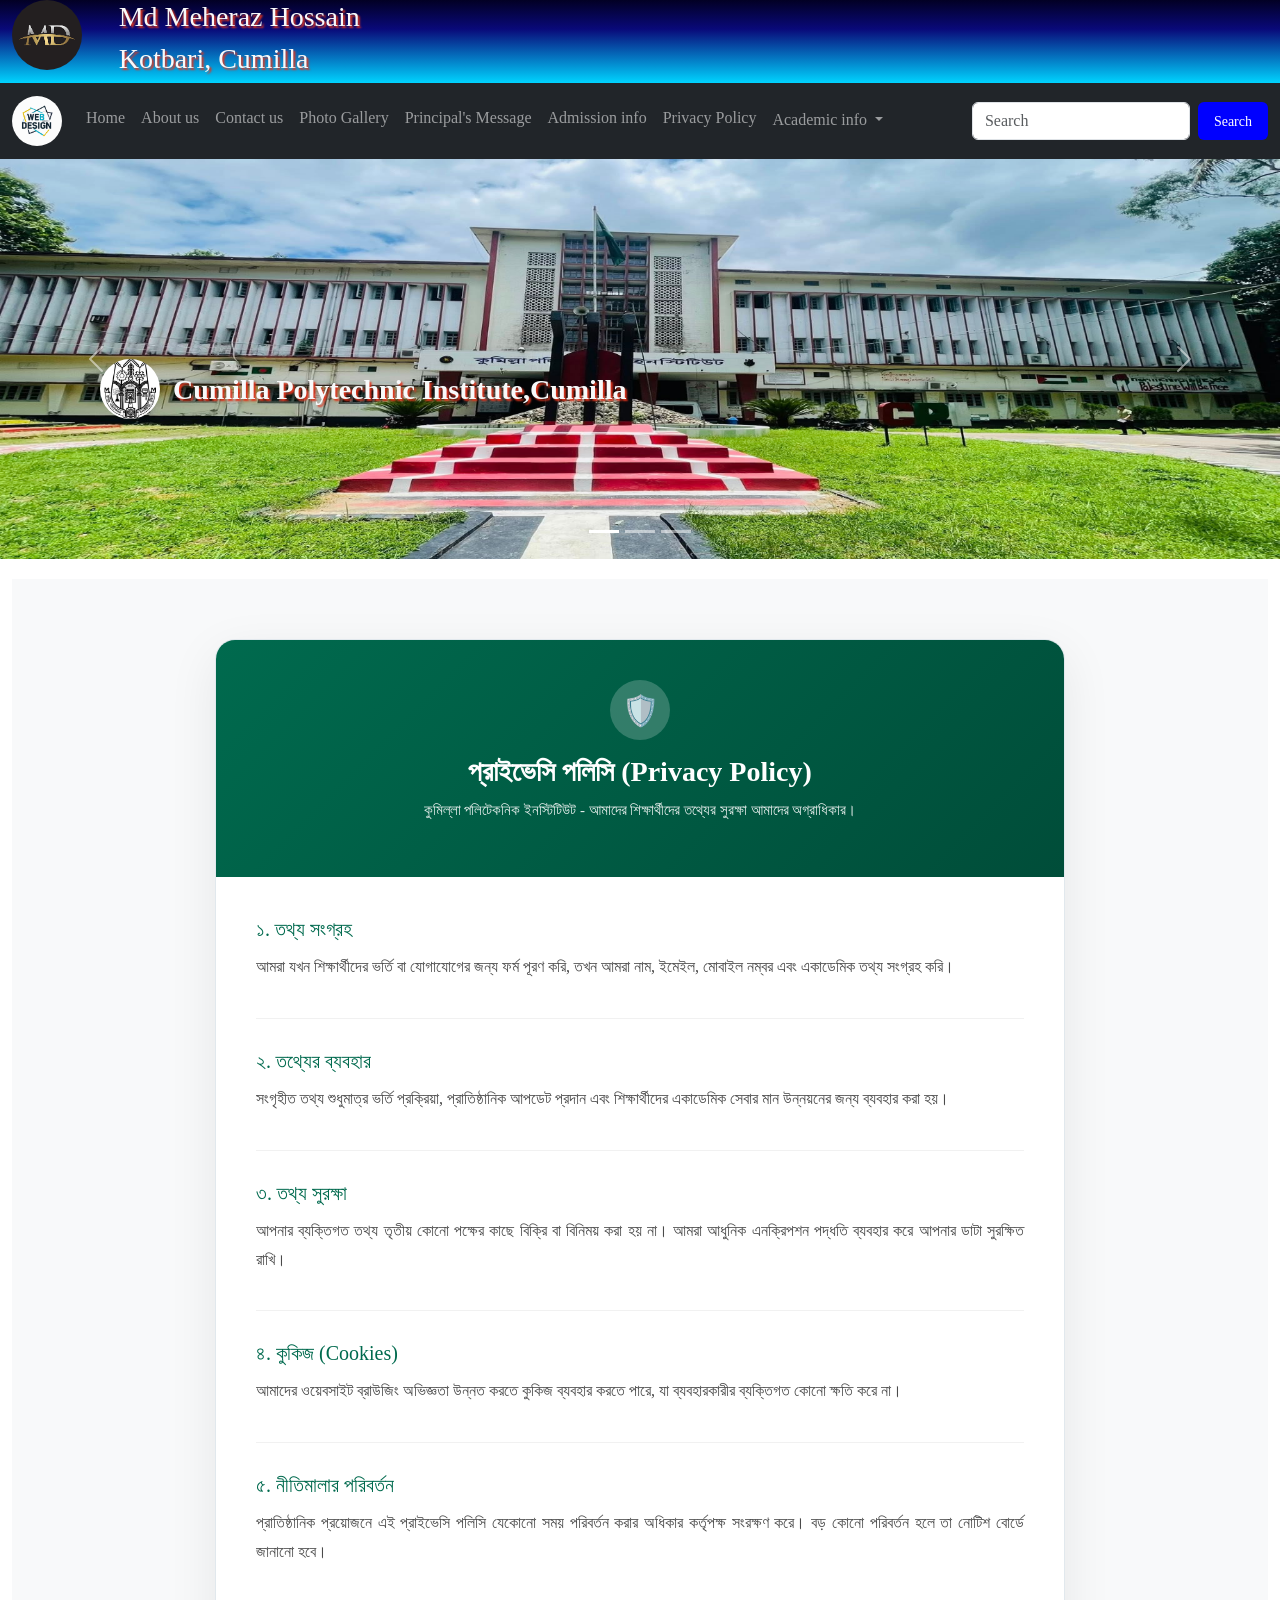
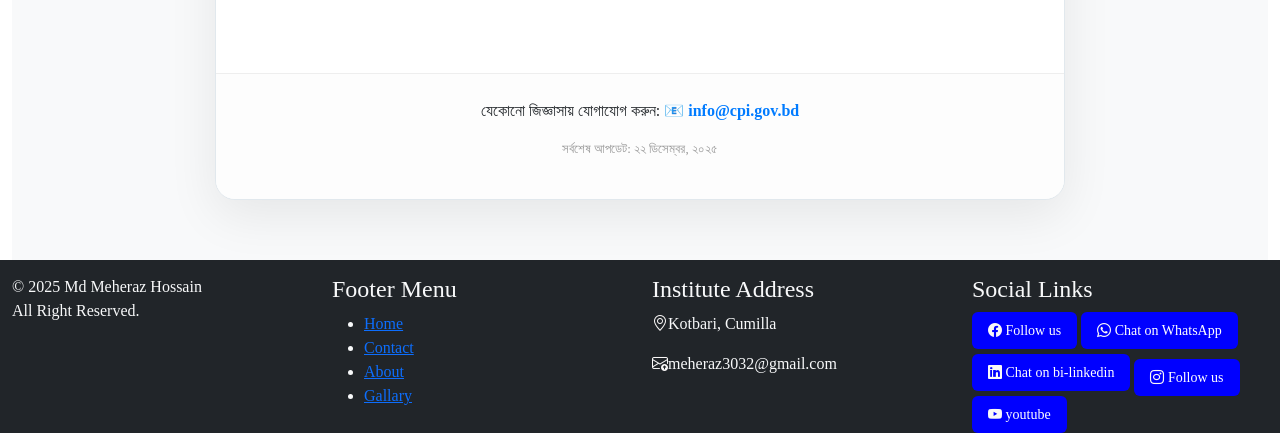
<file: privacy-policy.html>
<!doctype html>
<html lang="en">

<head>
  <meta charset="utf-8">
  <meta name="viewport" content="width=device-width, initial-scale=1">
  <title>Project-01</title>
  <link rel="stylesheet" href="mehe.css">
  <link rel="stylesheet" href="https://cdnjs.cloudflare.com/ajax/libs/font-awesome/6.0.0/css/all.min.css">
  <link rel="stylesheet" href="https://cdn.jsdelivr.net/npm/bootstrap-icons@1.13.1/font/bootstrap-icons.min.css">
  <link href="https://cdn.jsdelivr.net/npm/bootstrap@5.3.8/dist/css/bootstrap.min.css" rel="stylesheet"
    integrity="sha384-sRIl4kxILFvY47J16cr9ZwB07vP4J8+LH7qKQnuqkuIAvNWLzeN8tE5YBujZqJLB" crossorigin="anonymous">

  <style>
    body {
      font-family: 'Times New Roman', Times, serif;
    }

    .card {
      width: 250px;
      background-color: #ffffff;
      border: 1px solid #dee2e6;
      border-radius: 12px;
      text-align: center;
      box-shadow: 0 3px 10px wheat;
      padding-bottom: 15px;
      margin: 20px auto;
    }

    .card-header {
      background-color: blueviolet;
      color: white;
      font-size: 18px;
      font-weight: 600;
      padding: 10px;
      border-radius: 12px 12px 0 0;
    }

    .card img {
      width: 80%;
      height: 240px;
      border-radius: 10px;
      margin: 10px 24px;
    }

    .card h4 {
      font-size: 14px;
      margin: 10px 0;
      color: #333333;
    }

    .btn {
      background-color: blue;
      color: white;
      border: none;
      border-radius: 6px;
      padding: 8px 16px;
      cursor: pointer;
      font-size: 14px;
    }

    i.bi.bi {
      color: rgb(250, 248, 248);
    }

    i.bi-youtube {
      color: rgb(244, 247, 244);
    }

    .btn:hover {
      background-color: #00b4d8;
    }
  </style>
</head>



<body>
  <!-- Header Start Here -->
  <div class="container-fluid bgc">
    <div class="row">
      <div class="col-md-1">
        <img src="image/Logo.png" class="img-fluid rounded-pill" width="70" alt="">
      </div>
      <div class="col-md-11">
        <h3 class="text-light title">Md Meheraz Hossain</h3>
        <h3 class="text-light title">Kotbari, Cumilla</h3>
      </div>
    </div>
  </div>



  <!-- Navber Start Here -->
  <nav class="navbar navbar-expand-sm navbar-dark bg-dark canva  sticky-top mx-0">
    <div class="container-fluid">
      <a class="navbar-brand" href="javascript:void(0)"><img src="image/Logo-02.jpg" class="img-fluid rounded-pill"
          width="50" alt=""></a>
      <button class="navbar-toggler" type="button" data-bs-toggle="collapse" data-bs-target="#mynavbar">
        <span class="navbar-toggler-icon"></span>
      </button>
      <div class="collapse navbar-collapse" id="mynavbar">
        <ul class="navbar-nav me-auto">
          <li class="nav-item">
            <a class="nav-link" href="index.html">
              <h6>Home</h6>
            </a>
          </li>
          <li class="nav-item">
            <a class="nav-link" href="About.html">
              <h6>About us</h6>
            </a>
          </li>
          <li class="nav-item">
            <a class="nav-link" href="contact.html">
              <h6>Contact us</h6>
            </a>
          </li>
          <li class="nav-item">
            <a class="nav-link" href="photo-gallery.html">
              <h6>Photo Gallery</h6>
            </a>
          </li>
          <li class="nav-item">
            <a class="nav-link" href="principal.html">
              <h6>Principal's Message</h6>
            </a>
          </li>
          <li class="nav-item">
            <a class="nav-link" href="Admission.html">
              <h6>Admission info</h6>
            </a>
          </li>
          <li class="nav-item">
            <a class="nav-link" href="Privacy-Policy.html">
              <h6>Privacy Policy</h6>
            </a>
          </li>
          <li class="nav-item dropdown">
            <a class="nav-link dropdown-toggle" href="#" role="button" data-bs-toggle="dropdown" aria-expanded="false">
              Academic info
            </a>

            <ul class="dropdown-menu">
              <li><a class="dropdown-item" href="calender.html">Academic Calender </a></li>
              <li><a class="dropdown-item" href="departments.html">Depertments</a></li>
              <li><a class="dropdown-item" href="faculty.html">Faculty Member</a></li>
              <li><a class="dropdown-item" href="Notice & News.html">Notice & News</a></li>
              <li>
                <hr class="dropdown-divider">
              </li>
              <li><a class="dropdown-item" href="#">Something else here</a></li>
            </ul>
          </li>
        </ul>

        <form class="d-flex">
          <input class="form-control me-2" type="text" placeholder="Search">
          <button class="btn btn-primary" type="button">Search</button>
        </form>
      </div>
    </div>
  </nav>
  <!-- Navber End Here -->



  <!-- Carousel -->
  <div class="position">
    <div id="demo" class="carousel slide banner" data-bs-ride="carousel">

      <!-- Indicators/dots -->
      <div class="carousel-indicators">
        <button type="button" data-bs-target="#demo" data-bs-slide-to="0" class="active"></button>
        <button type="button" data-bs-target="#demo" data-bs-slide-to="1"></button>
        <button type="button" data-bs-target="#demo" data-bs-slide-to="2"></button>
      </div>

      <!-- The slideshow/carousel -->
      <div class="carousel-inner logo_banner">
        <div class="carousel-item active">
          <img src="image/cpi1.jpg" alt="Los Angeles" class="d-block w-100" width="400" height="400">
        </div>
        <div class="carousel-item">
          <img src="image/cpi2.jpg" alt="Chicago" class="d-block w-100" width="400" height="400">
        </div>
        <div class="carousel-item">
          <img src="image/cpi3.jpg" alt="New York" class="d-block w-100" width="400" height="400">
        </div>
      </div>

      <!-- Left and right controls/icons -->
      <button class="carousel-control-prev" type="button" data-bs-target="#demo" data-bs-slide="prev">
        <span class="carousel-control-prev-icon"></span>
      </button>
      <button class="carousel-control-next" type="button" data-bs-target="#demo" data-bs-slide="next">
        <span class="carousel-control-next-icon"></span>
      </button>
    </div>

    <!-- Carousel end Here -->

    <div class="site_logo">
      <img src="image/Cumilla Logo.jpeg" width="60" height="60" class="img-fluid rounded-pill" alt="">
      <h3 class="text-light title">Cumilla Polytechnic Institute,Cumilla </h3>
    </div>
  </div>
  <!-- Main Content Start Here -->
  <div class="container-fluid" style="margin-top: 20px;">
    <div class="row">
      <div class="col-sm-12">
        <div class="privacy-section">
          <div class="privacy-placard">
            <div class="privacy-header">
              <div class="icon-circle">🛡️</div>
              <h2>প্রাইভেসি পলিসি (Privacy Policy)</h2>
              <p>কুমিল্লা পলিটেকনিক ইনস্টিটিউট - আমাদের শিক্ষার্থীদের তথ্যের সুরক্ষা আমাদের অগ্রাধিকার।</p>
            </div>

            <div class="privacy-body">
              <div class="policy-item">
                <h3>১. তথ্য সংগ্রহ</h3>
                <p>আমরা যখন শিক্ষার্থীদের ভর্তি বা যোগাযোগের জন্য ফর্ম পূরণ করি, তখন আমরা নাম, ইমেইল, মোবাইল নম্বর এবং
                  একাডেমিক তথ্য সংগ্রহ করি।</p>
              </div>

              <div class="policy-item">
                <h3>২. তথ্যের ব্যবহার</h3>
                <p>সংগৃহীত তথ্য শুধুমাত্র ভর্তি প্রক্রিয়া, প্রাতিষ্ঠানিক আপডেট প্রদান এবং শিক্ষার্থীদের একাডেমিক সেবার
                  মান উন্নয়নের জন্য ব্যবহার করা হয়।</p>
              </div>

              <div class="policy-item">
                <h3>৩. তথ্য সুরক্ষা</h3>
                <p>আপনার ব্যক্তিগত তথ্য তৃতীয় কোনো পক্ষের কাছে বিক্রি বা বিনিময় করা হয় না। আমরা আধুনিক এনক্রিপশন পদ্ধতি
                  ব্যবহার করে আপনার ডাটা সুরক্ষিত রাখি।</p>
              </div>

              <div class="policy-item">
                <h3>৪. কুকিজ (Cookies)</h3>
                <p>আমাদের ওয়েবসাইট ব্রাউজিং অভিজ্ঞতা উন্নত করতে কুকিজ ব্যবহার করতে পারে, যা ব্যবহারকারীর ব্যক্তিগত কোনো
                  ক্ষতি করে না।</p>
              </div>

              <div class="policy-item">
                <h3>৫. নীতিমালার পরিবর্তন</h3>
                <p>প্রাতিষ্ঠানিক প্রয়োজনে এই প্রাইভেসি পলিসি যেকোনো সময় পরিবর্তন করার অধিকার কর্তৃপক্ষ সংরক্ষণ করে। বড়
                  কোনো পরিবর্তন হলে তা নোটিশ বোর্ডে জানানো হবে।</p>
              </div>
            </div>

            <div class="privacy-footer">
              <p>যেকোনো জিজ্ঞাসায় যোগাযোগ করুন: 📧 <a href="mailto:info@cpi.gov.bd">info@cpi.gov.bd</a></p>
              <p class="last-update">সর্বশেষ আপডেট: ২২ ডিসেম্বর, ২০২৫</p>
            </div>
          </div>
        </div>
      </div>
      <style>
        .privacy-section {
          padding: 60px 20px;
          background-color: #f8f9fa;
          display: flex;
          justify-content: center;
        }

        .privacy-placard {
          background: #ffffff;
          max-width: 850px;
          width: 100%;
          border-radius: 20px;
          box-shadow: 0 15px 50px rgba(0, 0, 0, 0.08);
          overflow: hidden;
          border: 1px solid #e1e8ed;
        }

        .privacy-header {
          background: linear-gradient(135deg, #006a4e, #004d39);
          color: white;
          padding: 40px 30px;
          text-align: center;
        }

        .icon-circle {
          background: rgba(255, 255, 255, 0.2);
          width: 60px;
          height: 60px;
          border-radius: 50%;
          display: flex;
          align-items: center;
          justify-content: center;
          margin: 0 auto 15px;
          font-size: 30px;
        }

        .privacy-header h2 {
          margin: 0;
          font-size: 28px;
          font-weight: 700;
        }

        .privacy-header p {
          margin-top: 10px;
          font-size: 15px;
          opacity: 0.9;
        }

        .privacy-body {
          padding: 40px;
        }

        .policy-item {
          margin-bottom: 30px;
          border-bottom: 1px solid #f1f1f1;
          padding-bottom: 20px;
        }

        .policy-item:last-child {
          border-bottom: none;
        }

        .policy-item h3 {
          color: #006a4e;
          font-size: 20px;
          margin-bottom: 12px;
          display: flex;
          align-items: center;
        }

        .policy-item p {
          color: #4a4a4a;
          line-height: 1.8;
          font-size: 16px;
          text-align: justify;
        }

        .privacy-footer {
          background: #fdfdfd;
          padding: 25px;
          text-align: center;
          border-top: 1px solid #eee;
        }

        .privacy-footer a {
          color: #007bff;
          text-decoration: none;
          font-weight: bold;
        }

        .last-update {
          font-size: 13px;
          color: #999;
          margin-top: 10px;
        }

        /* মোবাইল ডিভাইসের জন্য */
        @media (max-width: 600px) {
          .privacy-body {
            padding: 25px;
          }

          .privacy-header h2 {
            font-size: 22px;
          }

          .policy-item h3 {
            font-size: 18px;
          }
        }
      </style>
      <!-- Footer Start Here -->
      <div class="container-fluid bg-dark text-light">
        <div class="row">
          <div style="margin-top: 15px;" class="col-md-3">
            © 2025 Md Meheraz Hossain
            <div>All Right Reserved.</div>
          </div>
          <div style="margin-top: 15px;" class="col-md-3">
            <h4>Footer Menu</h4>
            <ul>

              <li><a href="index.html">Home</a></li>
              <li><a href="contact.html">Contact</a></li>
              <li><a href="about.html">About</a></li>
              <li><a href="photo-gallery.html">Gallary</a></li>
            </ul>
          </div>
          <div style="margin-top: 15px;" class="col-md-3">
            <h4>Institute Address</h4>
            <p><i class="bi bi-geo-alt"></i>Kotbari, Cumilla</p>
            <p><i class="bi bi-envelope-arrow-up"></i>meheraz3032@gmail.com</p>
          </div>
          <div style="margin-top: 15px;" class="col-md-3">

            <h4>Social Links</h4>

            <a href="https://www.facebook.com/me/" target="_blank" class="btn btn-success">
              <i class="bi bi-facebook"></i> Follow us</a>

            <a href="https://wa.me/+8801747613278" target="_blank" class="btn btn-success">
              <i class="bi bi-whatsapp"></i> Chat on WhatsApp</a>

            <a href="https://www.linkedin.com/in/mehe-raz-795b04396/" target="_blank" class="btn btn-success">
              <i class="bi bi-linkedin"></i> Chat on bi-linkedin</a>

            <a style="margin-top: 10px;" href="https://www.instagram.com/meheraz_hossan_30/?__pwa=1#" target="_blank"
              class="btn btn-success">
              <i class="bi bi-instagram"></i> Follow us</a>

            <a href="https://www.youtube.com/@Md.MeherazHossain-30" target="_blank" class="btn btn-success">
              <i class="bi bi-youtube"></i> youtube</a>

          </div>
        </div>
      </div>

      <script src="https://cdn.jsdelivr.net/npm/bootstrap@5.3.8/dist/js/bootstrap.bundle.min.js"
        integrity="sha384-FKyoEForCGlyvwx9Hj09JcYn3nv7wiPVlz7YYwJrWVcXK/BmnVDxM+D2scQbITxI"
        crossorigin="anonymous"></script>
</body>

</html>
</file>
<file: mehe.css>
.bgc {
   background: linear-gradient(180deg,rgba(2, 0, 36, 1) 0%, rgba(9, 9, 121, 1) 35%, rgba(0, 212, 255, 1) 100%);
}

.title {
    text-shadow: 2px 2px 2px #df351e;
}

.p_ple {
    color: whitesmoke;
    background-color: royalblue;
    text-align: center;
    margin-top: -1px;
    padding: 8px;
    font-weight: 700;
}

i.bi.bi {
    color: rgb(250, 248, 248);
}

i.bi-youtube {
    color: rgb(235, 235, 241);
}

.btn:hover {
    background-color: #00b4d8;
}

.position {
    position: relative;

}

.site_logo {
    position: absolute;
    /* z-index: 10;   */
    color: white;
    text-shadow: red;
    left: 100px;
    top: 200px;
    display: flex;
    align-items: center;
}

.site_logo h3 {
    margin-top: 10px;
    margin-left: 13px;
    font-weight: 700;
}

/* .logo_banner{
    position: relative;
    z-index: 1;
} */
.admin_notice {

    background: beige;
    border: 1px solid black;
    padding-left: 5px;
    padding-top: 10px;
}
.p_ple_msg {
    margin-top: 10px;
}

.p_ple_msg p {
    margin: 5px;
}

.p_ple_msg h3 {
    background-color: green;
    color: white;
    padding: 10px;
}

.dptment {
    margin-bottom: 80px;
}
.main-body {
   padding:40px;
   background-color: #ffffff;
   font-family: 'Segoe UI',sans-serif;
}
.welcome-section h1{
    text-align: center;
    margin-bottom: 50px;
    color:#0d47a1;
    font-weight: 28px;
    margin-bottom:5px;
}
.underline{
    width: 750px;
    height: 2px;
    background-color: #ffca28;
    margin-bottom: 10px;
}
.welcome-section p{
    color:#555;
    line-height: 1.6;
    margin-bottom: 20px;
    font-size: 16px;
    max-width: 1000px;
}
.stats-container {
    display: flex;
    gap: 20px;
    margin-top: 40px;
}
/* Section container */
.stats-container {
  display: flex;
  justify-content: space-between;
  align-items: center;
  gap: 30px;
  padding: 60px 40px;
  background: #f8fafc;
}

/* Card base */
.card_grp {
  flex: 1;
  background: linear-gradient(135deg, #ffffff, #f1f5f9);
  padding: 40px 20px;
  border-radius: 18px;
  text-align: center;
  box-shadow: 0 12px 30px rgba(0,0,0,0.08);
  transition: all 0.35s ease;
  position: relative;
  overflow: hidden;
}

/* Hover luxury effect */
.card_grp:hover {
  transform: translateY(-10px);
  box-shadow: 0 20px 45px rgba(0,0,0,0.18);
}

/* Gradient top glow */
.card_grp::before {
  content: "";
  position: absolute;
  top: 0;
  left: 0;
  height: 6px;
  width: 100%;
  background: linear-gradient(90deg, #2563eb, #22c55e, #f97316);
}

/* Icon */
.icon_blue-icon i {
  font-size: 36px;
  margin-bottom: 15px;
  color: #2563eb;
}

/* Main text (4000+ Students etc.) */
.card_grp h3 {
  font-size: 34px;
  font-weight: 800;
  color: #0f172a;
  margin: 10px 0;
}

/* Small subtitle (Active Learners) */
.card_grp span,
.card_grp small {
  display: block;
  font-size: 14px;
  color: #64748b;
  letter-spacing: 0.5px;
}

/* Individual card color tuning */
.card_grp:nth-child(1) i {
  color: #2563eb;
}

.card_grp:nth-child(2) i {
  color: #16a34a;
}

.card_grp:nth-child(3) i {
  color: #f59e0b;
}

/* Responsive */
@media (max-width: 768px) {
  .stats-container {
    flex-direction: column;
  }
}
</file>
